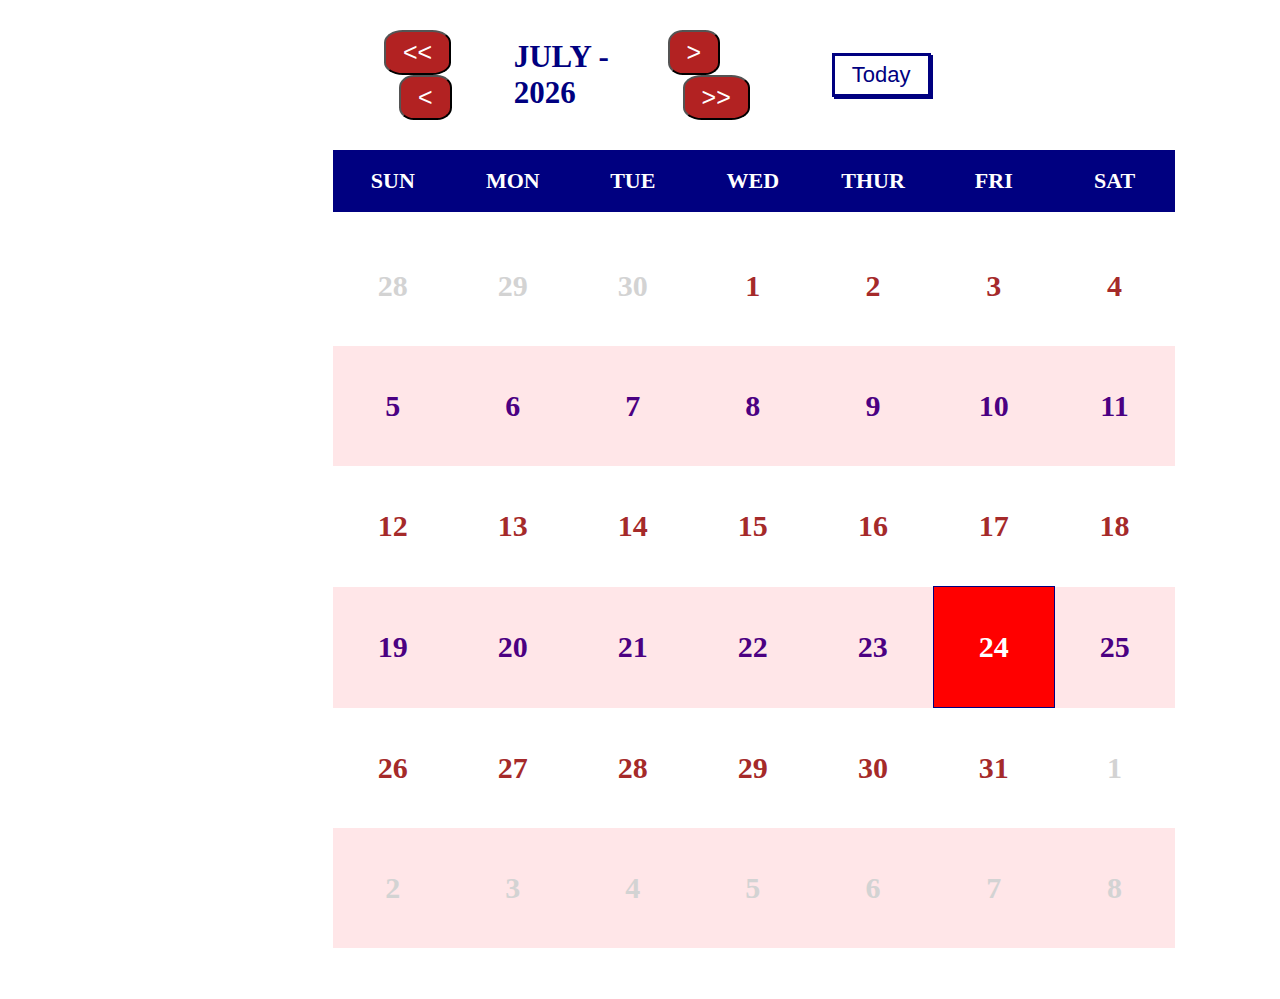
<file: index.html>
<!DOCTYPE html>
<html>
<head>
	<title>Calendar</title>
	<link rel="stylesheet" type="text/css" href="index.css">
</head>
<body>
<nav>
	<div>
		<button id="prevY" onclick="goToPrevY()"> << </button>
		<button id="prevM" onclick="goToPrevM()"> < </button>
	</div>
	<div id="monthAndYear">
	</div>
	<div>
		<button id="nextM" onclick="goToNextM()"> > </button>
		<button id="nextY" onclick="goToNextY()"> >> </button>
	</div>
	<div>
	<button id="goToToday" onclick="goToToday()">Today</button>
	</div>
</nav>

<table id="calendarTable">
	<thead>
		<th>SUN</th>
		<th>MON</th>
		<th>TUE</th>
		<th>WED</th>
		<th>THUR</th>
		<th>FRI</th>
		<th>SAT</th>
	</thead>
	<tbody>
		<tr>
			<td> </td> 
			<td> </td> 
			<td> </td> 
			<td> </td> 
			<td> </td> 
			<td> </td> 
			<td> </td>
		</tr>
		<tr>
			<td> </td> 
			<td> </td> 
			<td> </td> 
			<td> </td> 
			<td> </td> 
			<td> </td> 
			<td> </td>
		</tr>
		<tr>
			<td> </td> 
			<td> </td> 
			<td> </td> 
			<td> </td> 
			<td> </td> 
			<td> </td> 
			<td> </td>
		</tr>
		<tr>
			<td> </td> 
			<td> </td> 
			<td> </td> 
			<td> </td> 
			<td> </td> 
			<td> </td> 
			<td> </td>
		</tr>
		<tr>
			<td> </td> 
			<td> </td> 
			<td> </td> 
			<td> </td> 
			<td> </td> 
			<td> </td> 
			<td> </td>
		</tr>
		<tr>
			<td> </td> 
			<td> </td> 
			<td> </td> 
			<td> </td> 
			<td> </td> 
			<td> </td> 
			<td> </td>
		</tr>	
	</tbody>
</table>

<script type="text/javascript" src="index.js"></script>

</body>
</html>
</file>
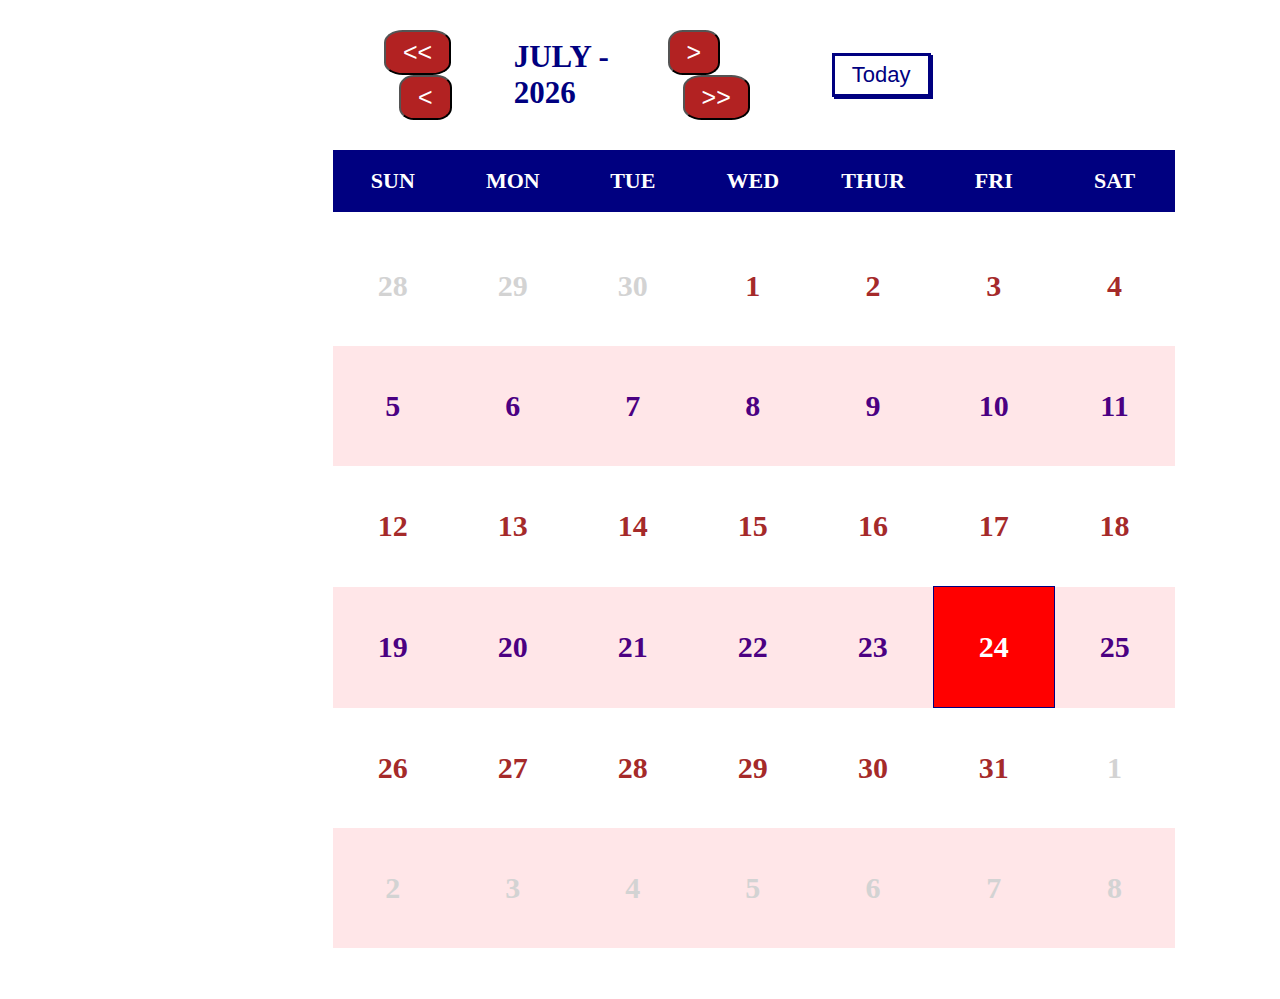
<file: calendar.html>
<!DOCTYPE html>
<html>
<head>
	<title>Calendar</title>
	<link rel="stylesheet" type="text/css" href="index.css">
</head>
<body>
<nav>
	<div>
		<button id="prevY" onclick="goToPrevY()"> << </button>
		<button id="prevM" onclick="goToPrevM()"> < </button>
	</div>
	<div id="monthAndYear">
	</div>
	<div>
		<button id="nextM" onclick="goToNextM()"> > </button>
		<button id="nextY" onclick="goToNextY()"> >> </button>
	</div>
	<div>
	<button id="goToToday" onclick="goToToday()">Today</button>
	</div>
</nav>

<table id="calendarTable">
	<thead>
		<th>SUN</th>
		<th>MON</th>
		<th>TUE</th>
		<th>WED</th>
		<th>THUR</th>
		<th>FRI</th>
		<th>SAT</th>
	</thead>
	<tbody>
		<tr>
			<td> </td> 
			<td> </td> 
			<td> </td> 
			<td> </td> 
			<td> </td> 
			<td> </td> 
			<td> </td>
		</tr>
		<tr>
			<td> </td> 
			<td> </td> 
			<td> </td> 
			<td> </td> 
			<td> </td> 
			<td> </td> 
			<td> </td>
		</tr>
		<tr>
			<td> </td> 
			<td> </td> 
			<td> </td> 
			<td> </td> 
			<td> </td> 
			<td> </td> 
			<td> </td>
		</tr>
		<tr>
			<td> </td> 
			<td> </td> 
			<td> </td> 
			<td> </td> 
			<td> </td> 
			<td> </td> 
			<td> </td>
		</tr>
		<tr>
			<td> </td> 
			<td> </td> 
			<td> </td> 
			<td> </td> 
			<td> </td> 
			<td> </td> 
			<td> </td>
		</tr>
		<tr>
			<td> </td> 
			<td> </td> 
			<td> </td> 
			<td> </td> 
			<td> </td> 
			<td> </td> 
			<td> </td>
		</tr>	
	</tbody>
</table>

<script type="text/javascript" src="index.js"></script>

</body>
</html>
</file>
<file: index.css>
* {
	margin: 0;
	padding: 0;
}

nav {
	display: flex;
	justify-content: space-between;
	align-items: center;
	margin-left: 30%;
	margin-right: 30%;
    margin-bottom: 15px;
    margin-top: 30px;
}

table {
	border-collapse: collapse;
	margin-left: 26%;
  	margin-bottom: 4%;
  	margin-top: 30px;
  	font-family: Georgia, Times, serif;
}

th {
	background-color: navy;
	text-align: center;
	font-size: 22px;
	height: 62px;
  	color: white;
  	border-bottom: 14px solid white;
}

td {
	text-align: center;
	height: 100px;
  	width: 100px;
  	padding: 10px;
    color: brown;
  	font-weight: bold;
  	font-size: 30px;
}

tr:nth-child(even) td { 
	background-color: #ffe6e8;
	color: indigo; 
}   

button {
	font-size: 25px;
	padding-top: 6px;
	padding-bottom: 6px;
	padding-right: 17px;
	padding-left: 17px;
	border-radius: 28%;
	background-color: firebrick;
	color: white;
}

#goToToday {
	background-color: white;
	color: navy;
	font-size: 22px;
	margin-left: 35%;
	border: 3px solid navy;
	border-radius: 0px;
	box-shadow: 2px 2px 0px 0px;
}

button:hover {
	box-shadow: inset 3px 3px 10px 0px;
}

button:active {
  transform: translateY(4px);
}

#monthAndYear {
  font-size: 31px;
  font-weight: bold;
  color: navy;
  font-family: Georgia, Times, serif;
}

#prevM, #nextY {
	margin-left: 15px;
}
</file>
